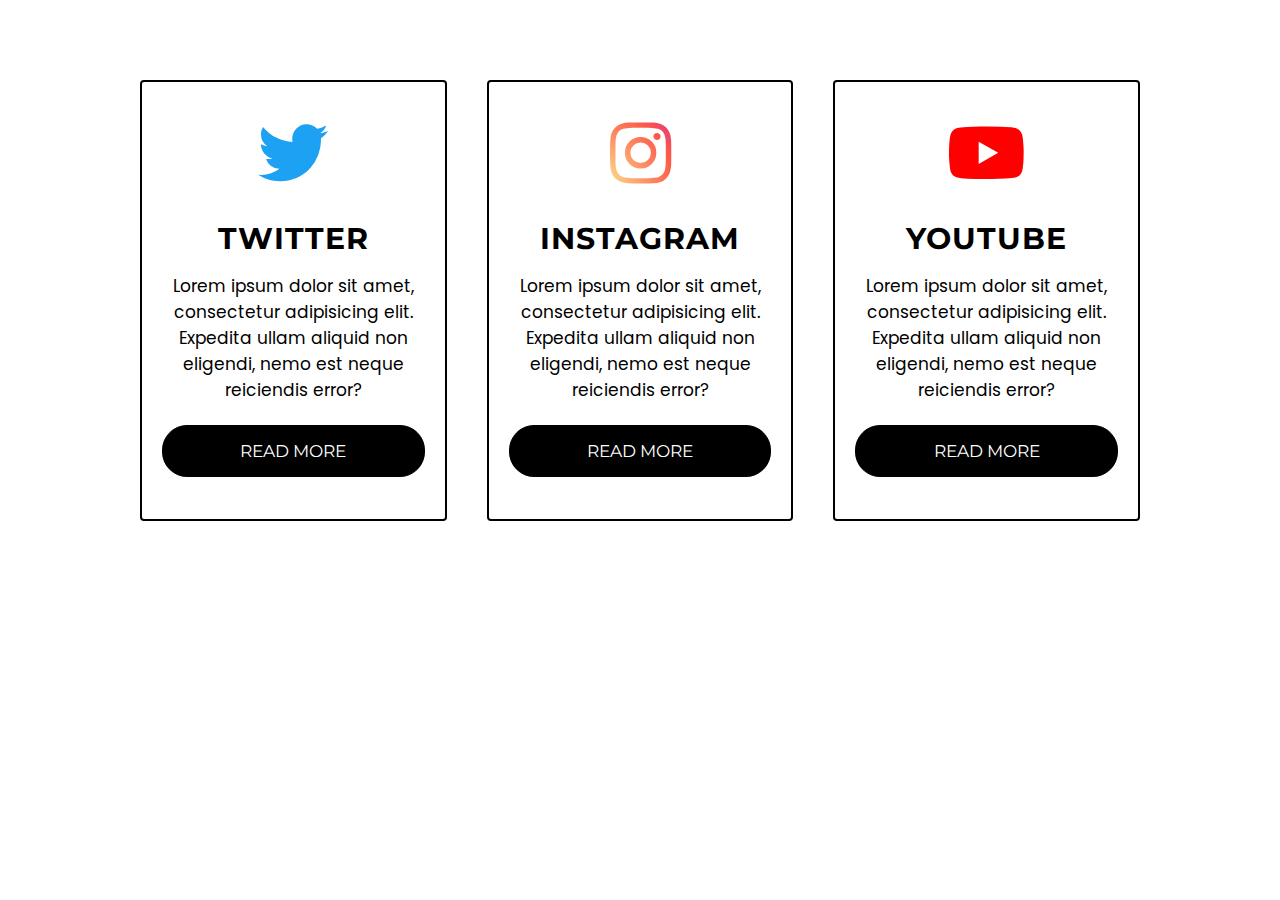
<file: ap.html>
<!DOCTYPE html>
<!-- Created By CodingNepal -->
<html lang="en" dir="ltr">
   <head>
      <meta charset="utf-8">
      <!-- <title>Responsive Cards</title> -->
      <link rel="stylesheet" href="styles.css">
      <link rel="stylesheet" href="https://cdnjs.cloudflare.com/ajax/libs/font-awesome/5.15.3/css/all.min.css"/>
      <meta name="viewport" content="width=device-width, initial-scale=1.0">
   </head>
   <body>
      <div class="cards">
         <h2 class="header">
         </h2>
         <div class="services">
            <div class="content content-1">
               <div class="fab fa-twitter"></div>
               <h2>
                  Twitter
               </h2>
               <p>
                  Lorem ipsum dolor sit amet, consectetur adipisicing elit. Expedita ullam aliquid non eligendi, nemo est neque reiciendis error?
               </p>
               <a href="#">Read More</a>
            </div>
            <div class="content content-2">
               <div class="fab fa-instagram"></div>
               <h2>
                  Instagram
               </h2>
               <p>
                  Lorem ipsum dolor sit amet, consectetur adipisicing elit. Expedita ullam aliquid non eligendi, nemo est neque reiciendis error?
               </p>
               <a href="#">Read More</a>
            </div>
            <div class="content content-3">
               <div class="fab fa-youtube"></div>
               <h2>
                  Youtube
               </h2>
               <p>
                  Lorem ipsum dolor sit amet, consectetur adipisicing elit. Expedita ullam aliquid non eligendi, nemo est neque reiciendis error?
               </p>
               <a href="#">Read More</a>
            </div>
         </div>
      </div>
   </body>
</html>
</file>
<file: styles.css>
@import url('https://fonts.googleapis.com/css?family=Montserrat:400,800|Poppins&display=swap');
*{
  margin: 0;
  padding: 0;
  box-sizing: border-box;
  font-family: 'Montserrat',sans-serif;
}

body{
  overflow-x:hidden;
  max-width: 100%;
}  
.fa-facebook{
    color: #3b5998;
}
.content-1:hover .fa-facebook{
    color: white;
}
.content-1:hover{
    border-color: #3b5998;
    background: #3b5998;

}
.content-1:hover a{
    color: #3b5998;
}
.fb1{
  color: black;
}
.fb2{
  color: #3b5998;
  font-weight: bold; font-size: 10px
}
.content-1:hover > .fb1{
  color: white;
}
.content-1:hover > .fb2{
  color: white;
}



  .fa-instagram{
    color: transparent;
   background: radial-gradient(circle at 30% 107%, #fdf497 0%, #fdf497 5%, #fd5949 45%, #d6249f 60%, #285AEB 90%);
   background: -webkit-radial-gradient(circle at 30% 107%, #fdf497 0%, #fdf497 5%, #fd5949 45%, #d6249f 60%, #285AEB 90%);
   background-clip: text;
   -webkit-background-clip: text;
 }
 .content-2:hover .fa-instagram{
    color: white;
 }
 .content-2:hover{
     border-color:linear-gradient(45deg, #405de6, #5851db, #833ab4, #c13584, #e1306c, #fd1d1d) ;
     background: linear-gradient(45deg, #405de6, #5851db, #833ab4, #c13584, #e1306c, #fd1d1d) ;
   }
   .content-2:hover a{
     color:#e1306c;
   }
   .ins1{
    color: black;
  }
  .ins2{
    color: rgb(255, 0, 200);
    font-weight: bold; font-size: 10px
   
  }
  .content-2:hover > .ins1{
    color: white;
  }
  .content-2:hover > .ins2{
    color: white;
  }

.fa-twitter{
    color: #1DA1F2;
}
.content-3:hover{
    border-color: #00acee;
    background: #00acee;
  }
  .content-3:hover a{
    color: #00acee;
  }
  .content-3:hover .fa-twitter{
    color: white;
}
.tw1{
  color: black;
}
.tw2{
  color: #1DA1F2;
  font-weight: bold; font-size: 10px
 
}
.content-3:hover > .tw1{
  color: white;
}
.content-3:hover > .tw2{
  color: white;
}

.fa-youtube{
    color: red;
}
.content-4:hover{
    border-color:red;
    background:red;
  }
  .content-4:hover a{
    color:red;
  }
  .content-4:hover .fa-youtube{
    color: white;
}
.yt1{
  color: black;
}
.yt2{
  color: red;
  font-weight: bold; font-size: 10px
 
}
.content-4:hover > .yt1{
  color: white;
}
.content-4:hover > .yt2{
  color: white;
}


.fa-tiktok{
    color:#000000 ;
}
.content-5:hover{
    border-color:black;
    background:black;
  }
  .content-5:hover a{
    color:black;
  }
  .content-5:hover .fa-tiktok{
    color: white;
}
.tik1{
  color: rgb(0, 0, 0);
}
.tik2{
  color:rgb(0, 0, 0);
  font-weight: bold; font-size: 10px
 
}
.content-5:hover > .tik1{
  color: white;
}
.content-5:hover > .tik2{
  color: white;
}




.cards{
  max-width: 1100px;
  margin: 0 auto;
  text-align: center;
  padding: 30px;
}
.cards h2.header{
  font-size: 40px;
  margin: 0 0 30px 0;
  text-transform: uppercase;
  letter-spacing: 1px;
}
.services{
  display: flex;
  align-items: center;
  background-color: white;
  color: black;
}
.content{
  display: flex;
  flex-wrap: wrap;
  flex: 1;
  margin: 20px;
  padding: 20px;
  border: 2px solid black;
  border-radius: 4px;
  transition: all .3s ease;
}
.content .fab{
  font-size: 70px;
  margin: 16px 0;
}
.content > *{
  flex: 1 1 100%;
}
.content:hover{
  color: white;
}
.content:hover a{
  border-color: white;
  background: white;
}

.content h2{
  font-size: 30px;
  margin: 16px 0;
  letter-spacing: 1px;
  text-transform: uppercase;
}
.content p{
  font-size: 17px;
  font-family: 'Poppins',sans-serif;
}
.content a{
  margin: 22px 0;
  background: black;
  color: white;
  text-decoration: none;
  text-transform: uppercase;
  border: 1px solid black;
  padding: 15px 0;
  border-radius: 25px;
  transition: .3s ease;
  font-size: 17px;
}
.content a:hover{
  border-radius: 4px;
}
@media (max-width: 900px) {
  .services{
    display: flex;
    flex-direction: column;
  }
}
</file>
